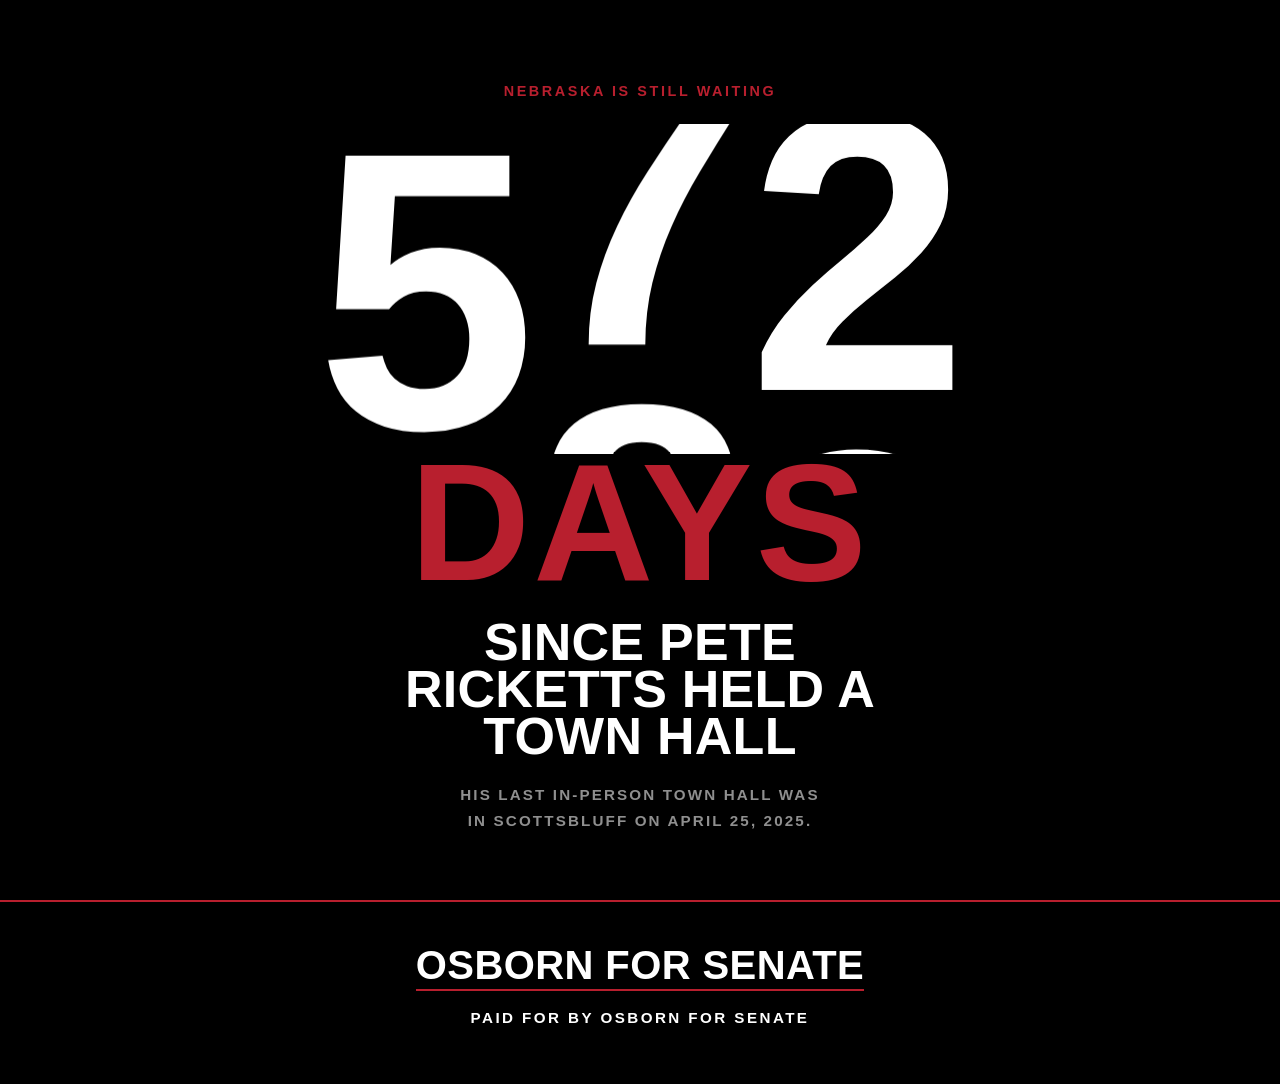
<file: index.html>
<!DOCTYPE html>
<html lang="en">
<head>
  <meta charset="UTF-8">
  <meta name="viewport" content="width=device-width, initial-scale=1.0">
  <title>How many days has it been since Pete Ricketts held a town hall?</title>

  <!-- Nothing in the head carries the day count. The script has the clock
       and rewrites document.title on load, but this is what a crawler
       stores and what every link preview shows, and a number baked in here
       is wrong by the next morning — it read 459 for weeks while the count
       was past 470. Everything static is written to stay true: the anchor
       date doesn't move, and neither does the question.

       The question is the phrasing people actually type — "how many days
       since Pete Ricketts held a town hall" — so it leads the title and
       every description, and the page answers it in the first thing you
       see. It is a question rather than a count, which is what lets it sit
       in a cached <title> and still be true tomorrow. Note that it is the
       only place the wording relaxes: everywhere the page makes the claim
       it says in-person, because Ricketts has held tele-town halls since. -->
  <meta name="description" content="How many days has it been since Pete Ricketts held a town hall? He has not held an in-person town hall in Nebraska since April 25, 2025, in Scottsbluff.">

  <link rel="canonical" href="https://peterickettstownhall.com/">

  <meta property="og:title" content="How many days has it been since Pete Ricketts held a town hall?">
  <meta property="og:description" content="How many days has it been since Pete Ricketts held a town hall? He has not held an in-person town hall in Nebraska since April 25, 2025, in Scottsbluff.">
  <meta property="og:type" content="website">
  <meta property="og:url" content="https://peterickettstownhall.com/">
  <meta property="og:site_name" content="peteRickettsTownHall.com">
  <meta property="og:locale" content="en_US">
  <meta property="og:image" content="https://peterickettstownhall.com/assets/share.png">
  <meta property="og:image:type" content="image/png">
  <meta property="og:image:width" content="1200">
  <meta property="og:image:height" content="630">
  <meta property="og:image:alt" content="How long since Pete Ricketts held an in-person town hall?">

  <!-- summary_large_image is what turns a shared link into the full-width
       card rather than a thumbnail beside the text. -->
  <meta name="twitter:card" content="summary_large_image">
  <meta name="twitter:title" content="How many days has it been since Pete Ricketts held a town hall?">
  <meta name="twitter:description" content="How many days has it been since Pete Ricketts held a town hall? He has not held an in-person town hall in Nebraska since April 25, 2025, in Scottsbluff.">
  <meta name="twitter:image" content="https://peterickettstownhall.com/assets/share.png">
  <meta name="twitter:image:alt" content="How long since Pete Ricketts held an in-person town hall?">

  <meta name="robots" content="index, follow, max-image-preview:large">
  <meta name="theme-color" content="#000000">

  <!-- A clock, because the page is a stopwatch. Red field with a white
       ring and two hands, drawn to be read at 16 pixels: on a 64 box the
       ring is a 6-unit stroke and the hands a 5, set at 12 and 4, and
       there is nothing else in the square — no tick marks, no numerals,
       nothing that turns to mush at that size. The hands are a lighter
       stroke than the ring on purpose: at the same weight the wedge
       between them closes up and the dial reads as a solid blob.

       Red rather than the page's black, because a favicon sits on the
       browser's own tab strip and a black square is invisible on a dark
       one. The red is the accent already on the page.

       Static, and inline as a data URI rather than a file: the page is
       meant to open from file:// with nothing beside it, and this also
       stops the browser reaching for a /favicon.ico that isn't there. An
       earlier version drew the day count here at load, which is why the
       icon had to be painted rather than shipped — a favicon is cached
       harder than anything else on a page, so a number on it would have
       been a day stale by morning. A clock doesn't move, so it ships. -->
  <link rel="icon" type="image/svg+xml"
        href="data:image/svg+xml,%3Csvg xmlns='http://www.w3.org/2000/svg' viewBox='0 0 64 64'%3E%3Crect width='64' height='64' fill='%23b81f2e'/%3E%3Ccircle cx='32' cy='32' r='22' fill='none' stroke='%23ffffff' stroke-width='6'/%3E%3Cg stroke='%23ffffff' stroke-width='5' stroke-linecap='round'%3E%3Cpath d='M32 32V17'/%3E%3Cpath d='M32 32l8 4'/%3E%3C/g%3E%3C/svg%3E">

  <!-- The one fact the page rests on, in a form a machine can read. Kept
       to what the page actually asserts and can stand behind: the date, the
       place, and that the count is measured from it.

       Written as an @graph of four nodes with @ids rather than one nested
       WebSite, so each thing is named once and referred to afterwards, and
       so the page itself is a node — the WebSite is the site, the WebPage
       is what a search result actually points at.

       `sameAs` on Ricketts is the part that earns its keep. "Pete Ricketts"
       on its own is a string; the Wikidata item, the Wikipedia article and
       the Senate office page are what tell a search engine which entity
       this page is about, which is the difference between ranking for the
       senator and ranking for a surname. Q6106781 is his item — checked
       against the Wikipedia article's own wikibase link, not guessed.

       Nothing here carries the day count, for the same reason nothing else
       in the head does. -->
  <script type="application/ld+json">
  {
    "@context": "https://schema.org",
    "@graph": [
      {
        "@type": "WebSite",
        "@id": "https://peterickettstownhall.com/#website",
        "name": "peteRickettsTownHall.com",
        "url": "https://peterickettstownhall.com/",
        "inLanguage": "en-US",
        "description": "How many days has it been since Pete Ricketts held a town hall? A running count of the days since Senator Pete Ricketts last held an in-person town hall in Nebraska.",
        "publisher": { "@id": "https://osbornforsenate.com/#organization" }
      },
      {
        "@type": "WebPage",
        "@id": "https://peterickettstownhall.com/#webpage",
        "url": "https://peterickettstownhall.com/",
        "name": "How many days has it been since Pete Ricketts held a town hall?",
        "description": "How many days has it been since Pete Ricketts held a town hall? He has not held an in-person town hall in Nebraska since April 25, 2025, in Scottsbluff.",
        "inLanguage": "en-US",
        "isPartOf": { "@id": "https://peterickettstownhall.com/#website" },
        "about": { "@id": "https://www.wikidata.org/wiki/Q6106781" },
        "primaryImageOfPage": {
          "@type": "ImageObject",
          "url": "https://peterickettstownhall.com/assets/share.png",
          "width": 1200,
          "height": 630
        }
      },
      {
        "@type": "Person",
        "@id": "https://www.wikidata.org/wiki/Q6106781",
        "name": "Pete Ricketts",
        "givenName": "Pete",
        "familyName": "Ricketts",
        "jobTitle": "United States Senator",
        "description": "United States Senator for Nebraska",
        "url": "https://www.ricketts.senate.gov/",
        "sameAs": [
          "https://en.wikipedia.org/wiki/Pete_Ricketts",
          "https://www.wikidata.org/wiki/Q6106781",
          "https://www.ricketts.senate.gov/"
        ],
        "affiliation": {
          "@type": "GovernmentOrganization",
          "name": "United States Senate",
          "sameAs": "https://en.wikipedia.org/wiki/United_States_Senate"
        },
        "workLocation": {
          "@type": "AdministrativeArea",
          "name": "Nebraska",
          "sameAs": "https://en.wikipedia.org/wiki/Nebraska"
        }
      },
      {
        "@type": "Organization",
        "@id": "https://osbornforsenate.com/#organization",
        "name": "Osborn for Senate",
        "url": "https://osbornforsenate.com"
      }
    ]
  }
  </script>

  <style>
    /* The page is black end to end. The type stacks are the O4S brand
       faces, declared here in full: they used to be repeated from the map
       component's stylesheet, whose own copies were scoped to
       .nebraska-map and deliberately didn't leak into a host page, and
       with the map gone this is the only declaration of them. On
       osbornforsenate.com they resolve through the site's Typekit; off
       that domain (here) the fallbacks stand in, which is why each stack
       ends in a condensed or humanist system face rather than bare
       sans-serif. */
    :root {
      --black: #000000;
      --red: #b81f2e;
      --dim: #8f8f8f;

      --font-heading: "alternate-gothic-compressed-atf", "Oswald",
                      "Arial Narrow", "Helvetica Neue Condensed", sans-serif;
      --font-label: "industry", "Roboto Condensed", "Arial Narrow", sans-serif;
      --font-body: "din-2014", "Helvetica Neue", Arial, sans-serif;

      /* One content column for every section, matching the host site's
         own: min(1200px, 92vw), tightening to 88vw below its 749px
         breakpoint. */
      --col: min(1200px, 92vw);
    }

    * { box-sizing: border-box; }

    html { -webkit-text-size-adjust: 100%; }

    /* Only the horizontal axis is clipped. There is nothing to either
       side to reach, so a sideways scrollbar would only ever mean
       something has overrun — but the attribution deliberately sits below
       the fold, and clipping the vertical would put it out of reach. */
    html, body { overflow-x: hidden; }

    body {
      margin: 0;
      background: var(--black);
      color: #ffffff;
      font-family: var(--font-body);
      /* The counter is the loudest thing on the page; nothing else
         should compete, so body copy stays quiet and generously led. */
      line-height: 1.5;
    }

    /* ---- The fold ---------------------------------------------------
       The count fills the window on its own and the attribution begins
       underneath it, so the first screen is the number and nothing else.
       Everything in here is sized off the HEIGHT — the type is as large as
       a window can carry rather than as large as it is wide.

       dvh ahead of vh where it is understood: on mobile Safari and Chrome
       100vh is the viewport with the URL bar RETRACTED, so a block sized
       to it stands taller than the window it is in, and the fold lands
       above the bottom of the screen by exactly the height of that bar.
       dvh is the window as it actually is. */
    main {
      min-height: 100vh;
      min-height: 100dvh;
      display: flex;
      align-items: center;
      justify-content: center;
    }

    .wrap {
      width: var(--col);
      margin-inline: auto;
    }

    /* ---- The counter ------------------------------------------------
       The whole point of the page. The number is set in the compressed
       gothic at the largest size the window's HEIGHT will carry, with the
       leading pulled in tight (.82) so a four-digit number and the word
       under it read as one block rather than two lines of text.

       main centres the block, so this padding is only here to keep it off
       the edges when the window is too short to spare any. */
    .hero {
      padding: clamp(0.5rem, 2vh, 1.5rem) 0;
      text-align: center;
    }

    .eyebrow {
      font-family: var(--font-label);
      font-weight: 900;
      text-transform: uppercase;
      letter-spacing: 0.18em;
      font-size: clamp(0.7rem, 1.6vw, 0.9rem);
      color: var(--red);
      margin-bottom: clamp(1rem, 3vh, 2rem);
      /* The other half of the odometer's housing — see .count-unit. The
         overlap is only a few pixels at this end, and only at the sizes
         where the counter is largest, but it is the same overlap. */
      position: relative;
      z-index: 1;
      background: var(--black);
    }

    .count {
      font-family: var(--font-heading);
      font-weight: 800;
      text-transform: uppercase;
      /* Height sets the size. The number and the word beneath it come to
         about 1.45 times this, so 44vh spends roughly two thirds of the
         window on them and leaves the rest for the three lines around
         them — the fold ends up 95% full at most window shapes.

         The vw term is not a design constraint, it is the guard against
         the number running off the side, and it only ever engages when
         the window is far wider than it is tall or far narrower: a digit
         of a condensed face is about half its own size across, so a count
         of `--digits` of them needs that much of the 88vw column. The
         script keeps --digits in step; the 3 is what stands before it
         runs, and the day the count reaches four figures this is what
         stops it overrunning rather than someone having to notice. */
      font-size: clamp(3rem, min(44vh, calc(88vw / (var(--digits, 3) * 0.5))), 30rem);
      line-height: 0.82;
      letter-spacing: -0.01em;
      margin: 0;
      /* Tabular figures so the number doesn't reflow when it ticks over
         to a new digit width, and so it can't shift between fallback
         faces mid-render. */
      font-variant-numeric: tabular-nums;
      /* Establishes a block formatting context, which is what keeps the
         odometer's negative top margin below INSIDE this heading. Without
         it that margin collapses straight through the h1 — the number ends
         up in the right place either way, but by dragging the whole
         heading box 0.09em up into the eyebrow above it rather than by
         sitting where it says it sits, and it would come apart the moment
         anything gave .count a padding or a border. */
      display: flow-root;
    }

    /* ---- The odometer -----------------------------------------------
       One clipped window per digit, each holding a strip of faces that is
       translated to bring the right one into view. Every wheel rests
       squarely on a face — the count is a whole number of days and it is
       shown as one, so nothing sits half-turned between two digits. The
       wheels only ever move under the spin-in on load, or on the carry if
       a page is left open past midnight.

       #days carries this class whether or not the script runs. Before it
       does, the element holds the plain fallback number as a single flex
       item, which the centering and the height below place exactly where
       the odometer will land.

       The three numbers that describe the drum are set by the script,
       which measures the face actually in use — see the note there. The
       values here are the ones that are safe without measuring: a face
       pitch of a full 1em, which is roomy enough that no face in the
       stack can push a digit outside it, and the pair of negative margins
       that take the BLOCK back to the 0.82em line the number occupied as
       plain text, so nothing around it moves. They stand if the
       measurement can't be made. */
    .odo {
      display: flex;
      justify-content: center;
      height: var(--odo-pitch, 1em);
      margin-top: var(--odo-lead, -0.09em);
      margin-bottom: var(--odo-trail, -0.09em);
    }

    .odo-col { height: var(--odo-pitch, 1em); overflow: hidden; }

    .odo-strip {
      display: block;
      /* The resting turn is the second of the three, so this is where the
         script will park it. Set here as well so the first paint can't
         catch the strip at face 0. */
      transform: translate3d(0, -10em, 0);
      will-change: transform;
    }

    .odo-cell {
      display: block;
      height: var(--odo-pitch, 1em);
      line-height: var(--odo-pitch, 1em);
    }

    /* The measuring rig: one face, laid out in the real font at the real
       size but taken out of the flow and off the page, and a strut whose
       top edge lands exactly on the baseline the browser chose. */
    .odo-probe { position: absolute; visibility: hidden; }
    .odo-strut { display: inline-block; width: 0; height: 0; }

    /* This line and .eyebrow above are the odometer's housing, which is
       why they are painted rather than merely coloured.

       A wheel's window has to be a full 1em: the digit sits at a
       different height in the em box in every one of the fallback faces —
       far enough apart that a window cropped tight to one of them cuts
       the baseline off another — and 1em is the size that holds all of
       them. The block only gives the number 0.82em, though, so a face on
       its way past reaches about 0.09em beyond the window at each end,
       and the incoming digit was crossing the top of the word DAYS.
       Painting the two neighbours opaquely over it is what stops that:
       the aperture becomes the gap between them, and a digit leaving it
       slides out of sight behind the housing instead of over the type.
       Nothing here moves, so the block keeps the spacing it had when the
       number was plain text. */
    .count-unit {
      display: block;
      font-size: 0.42em;
      letter-spacing: 0.02em;
      color: var(--red);
      position: relative;
      z-index: 1;
      background: var(--black);
    }

    .statement {
      font-family: var(--font-heading);
      font-weight: 800;
      text-transform: uppercase;
      font-size: clamp(1.05rem, min(5vw, 6vh), 3.25rem);
      line-height: 0.9;
      letter-spacing: 0.005em;
      max-width: 20ch;
      margin: clamp(1.1rem, 3.2vh, 2.75rem) auto 0;
    }

    .since {
      font-family: var(--font-label);
      font-weight: 900;
      text-transform: uppercase;
      letter-spacing: 0.14em;
      font-size: clamp(0.68rem, min(1.8vw, 2.1vh), 0.95rem);
      color: var(--dim);
      margin: clamp(0.9rem, 2.5vh, 2rem) auto 0;
      max-width: 44ch;
      line-height: 1.7;
    }

    /* ---- Footer -----------------------------------------------------
       Attribution carried over from osbornforsenate.com: the paid-for
       line, the Navy rank disclaimer, the mailing address and the
       copyright, in the site's own order and wording. */
    .footer {
      border-top: 2px solid var(--red);
      padding: clamp(2rem, 5vh, 3.5rem) 0 clamp(2.25rem, 6vh, 4rem);
      text-align: center;
    }

    .footer-mark {
      font-family: var(--font-heading);
      font-weight: 800;
      text-transform: uppercase;
      font-size: clamp(1.5rem, 4.5vw, 2.5rem);
      line-height: 0.9;
      letter-spacing: 0.01em;
      margin: 0 0 0.6em;
    }

    .footer-mark a {
      color: #ffffff;
      text-decoration: none;
      border-bottom: 2px solid var(--red);
      padding-bottom: 0.06em;
    }

    .footer-mark a:hover,
    .footer-mark a:focus-visible {
      color: var(--red);
    }

    /* The footer is now the mark plus this line and nothing else, so it
       ends here — no bottom margin to push dead space under it. */
    .paid-for {
      font-family: var(--font-label);
      font-weight: 900;
      text-transform: uppercase;
      letter-spacing: 0.16em;
      font-size: clamp(0.75rem, 1.9vw, 0.95rem);
      margin: 0;
    }

    /* Below the host site's own 749px breakpoint the column tightens,
       and the statement is given a little more room to break. */
    @media (max-width: 749px) {
      :root { --col: 88vw; }
      /* Wide enough to keep "SINCE PETE RICKETTS" on one line — at 14ch
         it broke after "PETE" and the name split across lines. */
      .statement { max-width: 19ch; }
    }

    /* The counter animating in is decoration, not information — anyone
       who has asked for less motion just gets the number. */
    @media (prefers-reduced-motion: no-preference) {
      .hero > * {
        animation: rise 0.7s cubic-bezier(0.2, 0.7, 0.3, 1) both;
      }
      .count { animation-delay: 0.06s; }
      .statement { animation-delay: 0.12s; }
      .since { animation-delay: 0.18s; }
    }

    @keyframes rise {
      from { opacity: 0; transform: translateY(0.5rem); }
      to   { opacity: 1; transform: none; }
    }
  </style>
</head>
<body>

  <main>
    <section class="hero wrap">
      <p class="eyebrow">Nebraska is still waiting</p>

      <!-- The number is rendered server-side-ish as a static fallback so
           the page says something true before the script runs; the boot
           script recomputes it from the date below on every load and
           replaces the text with the odometer's digit columns.

           role="img" plus a label is what keeps a screen reader out of the
           wheels: the strips hold 0123456789 twice over per column, and
           read literally that is what a reader would hear instead of the
           count. The label is the number, and .count-unit supplies the
           word after it. The script keeps the label in step. -->
      <!-- Not the h1, deliberately. The heading a crawler reads should say
           what the page is about, and this one says "479" — the number is
           the whole design but it is worth nothing as a heading, and it
           changes every day. The sentence under it carries the words
           someone would actually search for, so that is the h1, and this
           steps down to a div. Nothing about how either one looks changes:
           both are styled by class. -->
      <div class="count">
        <span class="odo" id="days" role="img" aria-label="479">479</span>
        <span class="count-unit">Days</span>
      </div>

      <h1 class="statement">Since Pete Ricketts held a town hall</h1>

      <p class="since">
        His last in-person town hall was in Scottsbluff on
        <time datetime="2025-04-25">April&nbsp;25,&nbsp;2025</time>.
      </p>
    </section>
  </main>

  <footer class="footer">
    <div class="wrap">
      <p class="footer-mark">
        <a href="https://osbornforsenate.com" rel="noopener">Osborn for Senate</a>
      </p>

      <p class="paid-for">Paid for by Osborn for Senate</p>
    </div>
  </footer>

  <script>
    // ---- The count -------------------------------------------------
    // The one number this site exists to show. Ricketts' last in-person
    // town hall: Scottsbluff, April 25, 2025.
    //
    // Both dates are floored to UTC midnight before subtracting, so the
    // result is a whole-day difference that can't be knocked off by one
    // by a DST boundary or by the visitor's own timezone offset. The
    // anchor is written as Y/M/D parts rather than parsed from a string:
    // "2025-04-25" would be read as UTC while new Date() is local, and
    // mixing the two is exactly how a counter ends up a day out.
    var LAST_TOWN_HALL = { year: 2025, month: 4, day: 25 };

    (function () {
      var el = document.getElementById('days');
      if (!el) return;

      var DAY_MS = 86400000;
      var FACES = 10;    // 0-9 on every wheel
      var REST = FACES;  // the resting turn is the second one, leaving a full turn of runway above it

      var anchor = Date.UTC(
        LAST_TOWN_HALL.year, LAST_TOWN_HALL.month - 1, LAST_TOWN_HALL.day
      );

      // The count: whole days, and only whole days.
      //
      // The wheels rest on a face rather than between two, so the day in
      // progress isn't carried as a fraction and the local day's own length
      // never comes into it. Both dates are floored to UTC midnight before
      // subtracting, which is what keeps the difference a whole number of
      // days that neither a DST boundary nor the visitor's timezone offset
      // can knock off by one.
      function elapsed() {
        var now = new Date();
        return Math.floor(
          (Date.UTC(now.getFullYear(), now.getMonth(), now.getDate()) - anchor) / DAY_MS
        );
      }

      // Where wheel `place` (the 10^place column) should sit for `value`:
      // squarely on its own digit, a whole number of faces from the top of
      // the strip. Every wheel is either on a face or travelling between
      // two under the spin's transition — never parked partway.
      function offsetFor(value, place) {
        return REST + Math.floor(value / Math.pow(10, place)) % FACES;
      }

      // ---- The drum --------------------------------------------------
      // How far apart the faces sit, and where the window sits on them.
      // These are the CSS defaults until the measurement below replaces
      // them: a 1em pitch and no correction, which is the arrangement
      // that is safe on a face nobody has looked at.
      var SLOT = 0.82;   // the line .count gives the number; the drum has to fit it
      var GUTTER = 1.18; // face pitch as a multiple of the digit's own height
      var pitch = 1, bias = 0;

      // Every face in the stack puts its digits at a different height in
      // the em box, and far enough apart that a drum cut close to one of
      // them clips another — Oswald's baseline alone sits a tenth of an
      // em below Arial Narrow's. The face the live site actually uses
      // comes from Typekit, on a domain this page can't be tested from,
      // so the drum is measured rather than assumed: one hidden face
      // gives the ink of a "0" and the baseline the browser really put it
      // on, and the pitch and window follow from those. Whatever the
      // face, the clearance above and below a resting digit then comes
      // out the same by construction and nothing can be clipped.
      //
      // All of it in em, so it holds at every size the clamp lands on and
      // a resize needs nothing. Done again if a webfont turns up late and
      // changes the answer.
      function measure() {
        var probe = document.createElement('span');
        probe.className = 'odo-cell odo-probe';
        probe.textContent = '0';
        var strut = document.createElement('i');
        strut.className = 'odo-strut';
        probe.appendChild(strut);
        el.appendChild(probe);

        var cs = getComputedStyle(probe);
        var size = parseFloat(cs.fontSize);
        var line = parseFloat(cs.lineHeight) / size;
        var baseline =
          (strut.getBoundingClientRect().top - probe.getBoundingClientRect().top) / size;

        var ink = null;
        try {
          var ctx = document.createElement('canvas').getContext('2d');
          ctx.font = cs.fontWeight + ' ' + cs.fontSize + ' ' + cs.fontFamily;
          var m = ctx.measureText('0');
          if (m && m.actualBoundingBoxAscent > 0) {
            // Kept as the ink's own reach above and below the baseline
            // rather than as offsets from the cell's top edge. Those
            // offsets would carry the probe's line height with them, and
            // the probe is laid out before --odo-pitch is set — so it
            // measures a 1em line box while the cells it stands in for
            // get a pitch-tall one, and every number derived from it
            // would be out by half the difference.
            ink = {
              ascent: m.actualBoundingBoxAscent / size,
              descent: m.actualBoundingBoxDescent / size
            };
          }
        } catch (e) { /* older browser: the CSS defaults stand */ }

        el.removeChild(probe);
        if (!ink || !(size > 0) || !(line > 0)) return false;

        // A line box's baseline sits at half its height plus a constant
        // the font decides, so one measurement gives the baseline at any
        // line height — including the 0.82 the number had as text, which
        // is the baseline the digits have to keep.
        var constant = baseline - line / 2;
        var height = ink.ascent + ink.descent;
        // Where the ink's middle falls relative to the baseline it sits on.
        // Negative for digits, and by most of half their height: they rise
        // well above the baseline and, apart from a round face's overshoot,
        // dip nothing below it. Both numbers below are placements of that
        // middle, and neither depends on the probe's line height any more.
        var centre = (ink.descent - ink.ascent) / 2;

        pitch = height * GUTTER;
        // Centre the ink in its window. A cell of this pitch puts its
        // baseline at pitch/2 + constant, so that plus `centre` is where
        // the ink's middle lands, and the shift is what takes it to the
        // middle of the window.
        bias = pitch / 2 - (pitch / 2 + constant + centre);
        // And place the window so the digits keep the baseline they had as
        // plain text on the 0.82em line: the resting ink is centred at
        // lead + pitch/2, which puts that baseline `centre` above it.
        var lead = (SLOT / 2 + constant) - (pitch / 2 - centre);

        el.style.setProperty('--odo-pitch', pitch + 'em');
        el.style.setProperty('--odo-lead', lead + 'em');
        el.style.setProperty('--odo-trail', (SLOT - pitch - lead) + 'em');
        return true;
      }

      var wheels = [];

      function build(columns) {
        el.textContent = '';
        wheels = [];
        for (var i = 0; i < columns; i++) {
          var col = document.createElement('span');
          col.className = 'odo-col';
          var strip = document.createElement('span');
          strip.className = 'odo-strip';
          // 0-9 twice over. The rest position lives in the second turn, so
          // there is a full turn of runway above it for the spin to come in
          // through. Nothing reaches past the second turn now that the
          // wheels park on whole faces — the highest offset is REST + 9 —
          // so a trailing face to carry onto would go unused.
          for (var f = 0; f < FACES * 2; f++) {
            var cell = document.createElement('span');
            cell.className = 'odo-cell';
            cell.textContent = String(f % FACES);
            strip.appendChild(cell);
          }
          col.appendChild(strip);
          el.appendChild(col);
          wheels.push(strip);
        }
      }

      // The transform that brings face `offset` into the window. Shared with
      // the spin, which needs the same positions as animation keyframes.
      function at(offset) {
        return 'translate3d(0,' + (bias - offset * pitch) + 'em,0)';
      }

      function park(strip, offset) {
        strip.style.transform = at(offset);
      }

      var title = '';

      function tick() {
        var value = elapsed();
        if (!(value > 0)) return;  // also catches NaN, leaving whatever stands

        var text = value.toLocaleString('en-US');
        var columns = String(value).length;

        // Rebuilt only when the count gains a digit — which on a page left
        // open means at a midnight, and otherwise only on the first pass.
        if (columns !== wheels.length) {
          build(columns);
          // How wide the number is allowed to be depends on how many digits
          // it has, and only the script knows that. See the note on .count:
          // this is what keeps a four-figure count off the side of the
          // window without anyone having to remember it.
          document.documentElement.style.setProperty('--digits', columns);
        }

        for (var i = 0; i < wheels.length; i++) {
          park(wheels[i], offsetFor(value, wheels.length - 1 - i));  // leftmost is the highest place
        }

        if (text !== title) {
          title = text;
          el.setAttribute('aria-label', text);
          document.title = text + ' days since Pete Ricketts held a town hall';
        }
      }

      // ---- The spin-in -----------------------------------------------
      // Slot machine. Every column spins on its own at the same flat speed,
      // and they come to rest one at a time from the left: a column keeps
      // spinning until the one to its left has landed, so the number arrives
      // a digit at a time, hundreds first. Nothing is geared to anything and
      // no column knows what the others read — the only thing passing
      // between them is when they are allowed to stop.
      //
      // A reel decelerates from the speed it was spinning at, so the
      // distance that takes is fixed before we know anything else. Rather
      // than fudge the landing to make it end on the right face, the spin is
      // simply held on for however much further it takes to reach a point
      // that distance short of the digit — under one extra turn, and
      // invisible against a reel already blurred. So the deceleration is
      // continuous out of the spin (no lurch as it starts to brake) and the
      // reel still stops dead on its face.
      //
      // Decoration, so anyone who has asked for less motion simply gets the
      // number.
      var REEL_RATE = 80;      // faces a second while spinning
      var FIRST_STOP = 0.2;    // before the leftmost reel starts to land
      var LAND_SECONDS = 0.5;  // for a reel to come to rest once it starts
      var HOLD = 0.10;         // beat between one reel landing and the next braking

      function spin() {
        if (!window.requestAnimationFrame) return;

        var value = elapsed();
        var columns = wheels.length;
        // Eased out of, so a brake covers a third of what flat out would.
        var brake = REEL_RATE * LAND_SECONDS / 3;
        var reels = [];
        var earliest = FIRST_STOP;
        var last = 0;

        for (var i = 0; i < columns; i++) {
          var digit = Math.floor(value / Math.pow(10, columns - 1 - i)) % FACES;
          // Where this reel is standing when the spin starts. Anywhere at
          // all, rather than a face picked out of the ten: reels that all
          // start ON a face keep changing digit in step with each other for
          // the whole spin, however different the faces they started on
          // were, and three columns flicking over together read as one tall
          // reel. Landing on a whole face is arranged below, so the start
          // doesn't have to be one.
          var phase = Math.random() * FACES;
          var enter = phase + REEL_RATE * earliest;   // where the reel is when it may brake
          // The next point at or after that which is `brake` short of the
          // digit, so that braking from there lands on it.
          var from = enter + (((digit - brake - enter) % FACES) + FACES) % FACES;
          var begin = (from - phase) / REEL_RATE;
          reels.push({ phase: phase, from: from, begin: begin });
          last = Math.max(last, begin + LAND_SECONDS);
          // The next reel along may not start braking until this one is down.
          earliest = begin + LAND_SECONDS + HOLD;
        }

        var start = 0;
        requestAnimationFrame(function frame(now) {
          if (!start) start = now;
          var t = (now - start) / 1000;

          for (var j = 0; j < columns; j++) {
            var reel = reels[j];
            var pos;
            if (t <= reel.begin) {
              pos = reel.phase + REEL_RATE * t;        // still spinning
            } else {
              var s = Math.min(1, (t - reel.begin) / LAND_SECONDS);
              pos = reel.from + brake * (1 - Math.pow(1 - s, 3));
            }
            park(wheels[j], REST + pos % FACES);
          }

          if (t < last) requestAnimationFrame(frame);
          else tick();   // land on the clock, in case a midnight passed mid-spin
        });
      }

      measure();
      tick();
      if (!wheels.length) return;  // count not positive yet; fallback text stands

      // A webfont arriving after this ran changes every number the drum
      // was built from, so it gets measured again and the wheels re-park
      // on the new one. On this domain the kit is not served and nothing
      // comes of it; on osbornforsenate.com it is the only pass that sees
      // the real face.
      if (document.fonts && document.fonts.ready) {
        document.fonts.ready.then(function () {
          if (measure()) tick();
        });
      }

      if (!window.matchMedia ||
          !window.matchMedia('(prefers-reduced-motion: reduce)').matches) {
        spin();
      }

      // Nothing changes between midnights now, so almost every one of these
      // is a no-op — the point is the one that isn't. Half a minute is what
      // bounds how long a page left open can sit on yesterday's number; the
      // wheel snaps to the new digit on that pass rather than rolling to it,
      // which is a carry nobody is watching at midnight.
      setInterval(tick, 30000);
      // A backgrounded tab gets its timers throttled to a crawl, so a tab
      // brought back after hours re-reads the clock instead of trusting
      // whatever the last throttled tick left behind.
      document.addEventListener('visibilitychange', function () {
        if (!document.hidden) tick();
      });
    })();
  </script>

</body>
</html>
</file>
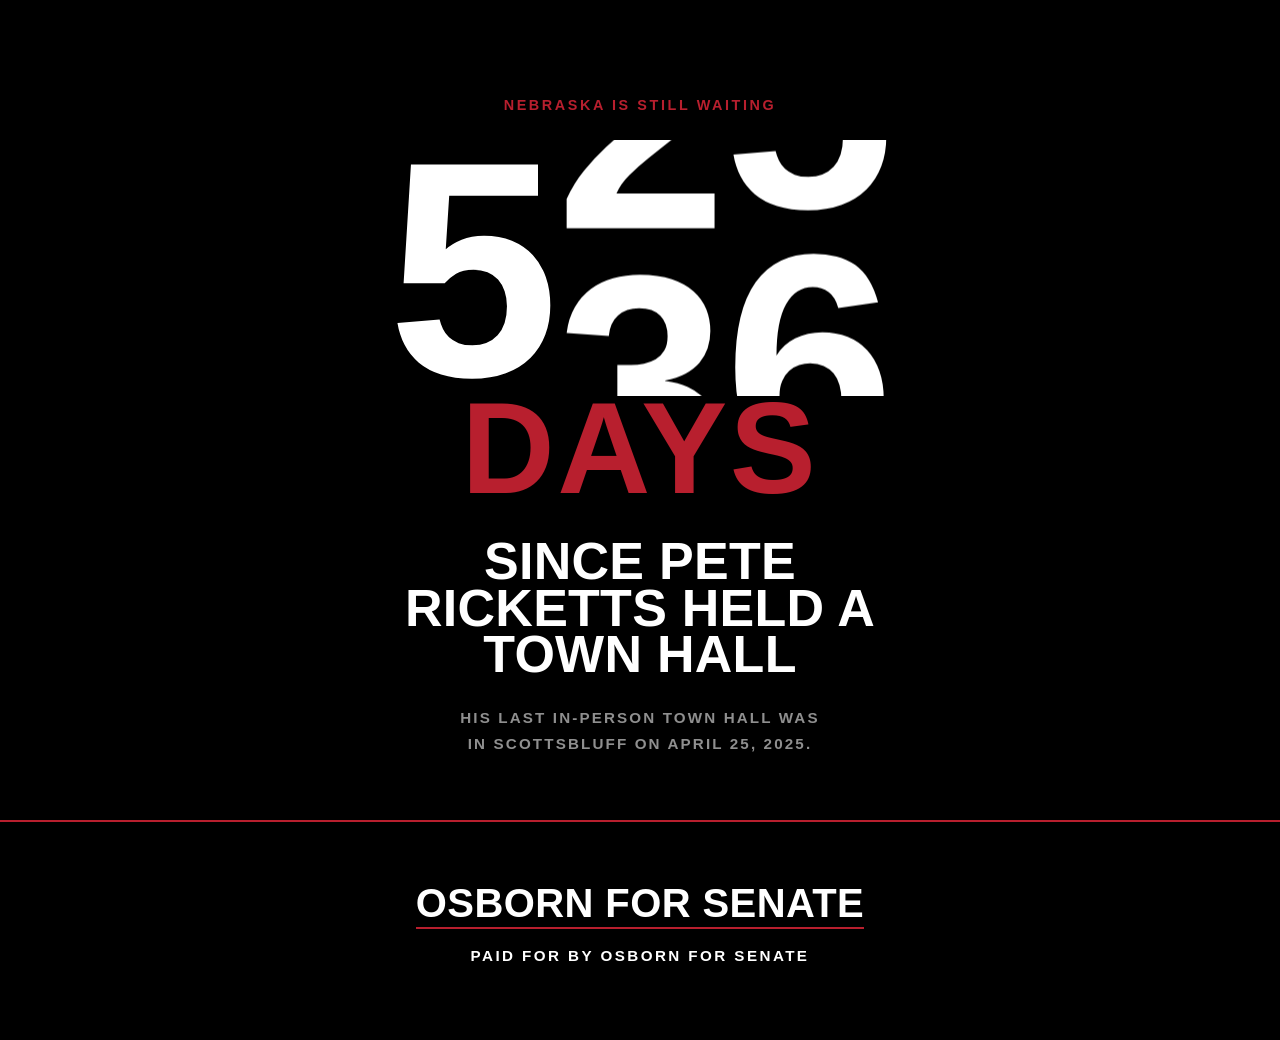
<file: _geared_odometer.html>
<!DOCTYPE html>
<html lang="en">
<head>
  <meta charset="UTF-8">
  <meta name="viewport" content="width=device-width, initial-scale=1.0">
  <title>How long has it been since Pete Ricketts held a town hall?</title>
  <meta name="description" content="It has been 459 days since Senator Pete Ricketts held an in-person town hall in Nebraska.">

  <meta property="og:title" content="Days since Pete Ricketts held a town hall">
  <meta property="og:description" content="Nebraska has 93 counties. Pete Ricketts has not held an in-person town hall in any of them since April 25, 2025.">
  <meta property="og:type" content="website">

  <style>
    /* The page is black end to end. The type stacks are the O4S brand
       faces, declared here in full: they used to be repeated from the map
       component's stylesheet, whose own copies were scoped to
       .nebraska-map and deliberately didn't leak into a host page, and
       with the map gone this is the only declaration of them. On
       osbornforsenate.com they resolve through the site's Typekit; off
       that domain (here) the fallbacks stand in, which is why each stack
       ends in a condensed or humanist system face rather than bare
       sans-serif. */
    :root {
      --black: #000000;
      --red: #b81f2e;
      --dim: #8f8f8f;

      --font-heading: "alternate-gothic-compressed-atf", "Oswald",
                      "Arial Narrow", "Helvetica Neue Condensed", sans-serif;
      --font-label: "industry", "Roboto Condensed", "Arial Narrow", sans-serif;
      --font-body: "din-2014", "Helvetica Neue", Arial, sans-serif;

      /* One content column for every section, matching the host site's
         own: min(1200px, 92vw), tightening to 88vw below its 749px
         breakpoint. */
      --col: min(1200px, 92vw);
    }

    * { box-sizing: border-box; }

    html { -webkit-text-size-adjust: 100%; }

    body {
      margin: 0;
      background: var(--black);
      color: #ffffff;
      font-family: var(--font-body);
      /* The counter is the loudest thing on the page; nothing else
         should compete, so body copy stays quiet and generously led. */
      line-height: 1.5;
    }

    .wrap {
      width: var(--col);
      margin-inline: auto;
    }

    /* ---- The counter ------------------------------------------------
       The whole point of the page. The number is set in the compressed
       gothic at the largest size the viewport will carry, with the
       leading pulled in tight (.82) so a four-digit number and the word
       under it read as one block rather than two lines of text. */
    .hero {
      padding: clamp(3rem, 9vh, 6.5rem) 0 clamp(2.5rem, 7vh, 5rem);
      text-align: center;
    }

    .eyebrow {
      font-family: var(--font-label);
      font-weight: 900;
      text-transform: uppercase;
      letter-spacing: 0.18em;
      font-size: clamp(0.7rem, 1.6vw, 0.9rem);
      color: var(--red);
      margin-bottom: clamp(1rem, 3vh, 2rem);
      /* The other half of the odometer's housing — see .count-unit. The
         overlap is only a few pixels at this end, and only at the sizes
         where the counter is largest, but it is the same overlap. */
      position: relative;
      z-index: 1;
      background: var(--black);
    }

    .count {
      font-family: var(--font-heading);
      font-weight: 800;
      text-transform: uppercase;
      /* Caps at 22rem so the number doesn't grow past the column on an
         ultrawide monitor; the vw term is what carries it on a phone. */
      font-size: clamp(5.5rem, 24vw, 22rem);
      line-height: 0.82;
      letter-spacing: -0.01em;
      margin: 0;
      /* Tabular figures so the number doesn't reflow when it ticks over
         to a new digit width, and so it can't shift between fallback
         faces mid-render. */
      font-variant-numeric: tabular-nums;
      /* Establishes a block formatting context, which is what keeps the
         odometer's negative top margin below INSIDE this heading. Without
         it that margin collapses straight through the h1 — the number ends
         up in the right place either way, but by dragging the whole
         heading box 0.09em up into the eyebrow above it rather than by
         sitting where it says it sits, and it would come apart the moment
         anything gave .count a padding or a border. */
      display: flow-root;
    }

    /* ---- The odometer -----------------------------------------------
       One clipped window per digit, each holding a strip of faces that is
       translated to bring the right one into view. Every wheel rests
       squarely on a face — the count is a whole number of days and it is
       shown as one, so nothing sits half-turned between two digits. The
       wheels only ever move under the spin-in on load, or on the carry if
       a page is left open past midnight.

       #days carries this class whether or not the script runs. Before it
       does, the element holds the plain fallback number as a single flex
       item, which the centering and the height below place exactly where
       the odometer will land.

       The three numbers that describe the drum are set by the script,
       which measures the face actually in use — see the note there. The
       values here are the ones that are safe without measuring: a face
       pitch of a full 1em, which is roomy enough that no face in the
       stack can push a digit outside it, and the pair of negative margins
       that take the BLOCK back to the 0.82em line the number occupied as
       plain text, so nothing around it moves. They stand if the
       measurement can't be made. */
    .odo {
      display: flex;
      justify-content: center;
      height: var(--odo-pitch, 1em);
      margin-top: var(--odo-lead, -0.09em);
      margin-bottom: var(--odo-trail, -0.09em);
    }

    .odo-col { height: var(--odo-pitch, 1em); overflow: hidden; }

    .odo-strip {
      display: block;
      /* The resting turn is the second of the three, so this is where the
         script will park it. Set here as well so the first paint can't
         catch the strip at face 0. */
      transform: translate3d(0, -10em, 0);
      will-change: transform;
    }

    .odo-cell {
      display: block;
      height: var(--odo-pitch, 1em);
      line-height: var(--odo-pitch, 1em);
    }

    /* The measuring rig: one face, laid out in the real font at the real
       size but taken out of the flow and off the page, and a strut whose
       top edge lands exactly on the baseline the browser chose. */
    .odo-probe { position: absolute; visibility: hidden; }
    .odo-strut { display: inline-block; width: 0; height: 0; }

    /* This line and .eyebrow above are the odometer's housing, which is
       why they are painted rather than merely coloured.

       A wheel's window has to be a full 1em: the digit sits at a
       different height in the em box in every one of the fallback faces —
       far enough apart that a window cropped tight to one of them cuts
       the baseline off another — and 1em is the size that holds all of
       them. The block only gives the number 0.82em, though, so a face on
       its way past reaches about 0.09em beyond the window at each end,
       and the incoming digit was crossing the top of the word DAYS.
       Painting the two neighbours opaquely over it is what stops that:
       the aperture becomes the gap between them, and a digit leaving it
       slides out of sight behind the housing instead of over the type.
       Nothing here moves, so the block keeps the spacing it had when the
       number was plain text. */
    .count-unit {
      display: block;
      font-size: 0.42em;
      letter-spacing: 0.02em;
      color: var(--red);
      position: relative;
      z-index: 1;
      background: var(--black);
    }

    .statement {
      font-family: var(--font-heading);
      font-weight: 800;
      text-transform: uppercase;
      font-size: clamp(1.5rem, 5vw, 3.25rem);
      line-height: 0.9;
      letter-spacing: 0.005em;
      max-width: 20ch;
      margin: clamp(1.5rem, 4vh, 2.75rem) auto 0;
    }

    .since {
      font-family: var(--font-label);
      font-weight: 900;
      text-transform: uppercase;
      letter-spacing: 0.14em;
      font-size: clamp(0.72rem, 1.8vw, 0.95rem);
      color: var(--dim);
      margin: clamp(1.25rem, 3vh, 2rem) auto 0;
      max-width: 44ch;
      line-height: 1.7;
    }

    /* ---- Footer -----------------------------------------------------
       Attribution carried over from osbornforsenate.com: the paid-for
       line, the Navy rank disclaimer, the mailing address and the
       copyright, in the site's own order and wording. */
    .footer {
      border-top: 2px solid var(--red);
      padding: clamp(2.5rem, 7vh, 4rem) 0 clamp(3rem, 8vh, 4.5rem);
      text-align: center;
    }

    .footer-mark {
      font-family: var(--font-heading);
      font-weight: 800;
      text-transform: uppercase;
      font-size: clamp(1.5rem, 4.5vw, 2.5rem);
      line-height: 0.9;
      letter-spacing: 0.01em;
      margin: 0 0 0.6em;
    }

    .footer-mark a {
      color: #ffffff;
      text-decoration: none;
      border-bottom: 2px solid var(--red);
      padding-bottom: 0.06em;
    }

    .footer-mark a:hover,
    .footer-mark a:focus-visible {
      color: var(--red);
    }

    /* The footer is now the mark plus this line and nothing else, so it
       ends here — no bottom margin to push dead space under it. */
    .paid-for {
      font-family: var(--font-label);
      font-weight: 900;
      text-transform: uppercase;
      letter-spacing: 0.16em;
      font-size: clamp(0.75rem, 1.9vw, 0.95rem);
      margin: 0;
    }

    /* Below the host site's own 749px breakpoint the column tightens,
       and the statement is given a little more room to break. */
    @media (max-width: 749px) {
      :root { --col: 88vw; }
      /* Wide enough to keep "SINCE PETE RICKETTS" on one line — at 14ch
         it broke after "PETE" and the name split across lines. */
      .statement { max-width: 19ch; }
    }

    /* The counter animating in is decoration, not information — anyone
       who has asked for less motion just gets the number. */
    @media (prefers-reduced-motion: no-preference) {
      .hero > * {
        animation: rise 0.7s cubic-bezier(0.2, 0.7, 0.3, 1) both;
      }
      .count { animation-delay: 0.06s; }
      .statement { animation-delay: 0.12s; }
      .since { animation-delay: 0.18s; }
    }

    @keyframes rise {
      from { opacity: 0; transform: translateY(0.5rem); }
      to   { opacity: 1; transform: none; }
    }
  </style>
</head>
<body>

  <main>
    <section class="hero wrap">
      <p class="eyebrow">Nebraska is still waiting</p>

      <!-- The number is rendered server-side-ish as a static fallback so
           the page says something true before the script runs; the boot
           script recomputes it from the date below on every load and
           replaces the text with the odometer's digit columns.

           role="img" plus a label is what keeps a screen reader out of the
           wheels: the strips hold 0123456789 twice over per column, and
           read literally that is what a reader would hear instead of the
           count. The label is the number, and .count-unit supplies the
           word after it. The script keeps the label in step. -->
      <h1 class="count">
        <span class="odo" id="days" role="img" aria-label="459">459</span>
        <span class="count-unit">Days</span>
      </h1>

      <p class="statement">Since Pete Ricketts held a town hall</p>

      <p class="since">
        His last in-person town hall was in Scottsbluff on
        <time datetime="2025-04-25">April&nbsp;25,&nbsp;2025</time>.
      </p>
    </section>
  </main>

  <footer class="footer">
    <div class="wrap">
      <p class="footer-mark">
        <a href="https://osbornforsenate.com" rel="noopener">Osborn for Senate</a>
      </p>

      <p class="paid-for">Paid for by Osborn for Senate</p>
    </div>
  </footer>

  <script>
    // ---- The count -------------------------------------------------
    // The one number this site exists to show. Ricketts' last in-person
    // town hall: Scottsbluff, April 25, 2025.
    //
    // Both dates are floored to UTC midnight before subtracting, so the
    // result is a whole-day difference that can't be knocked off by one
    // by a DST boundary or by the visitor's own timezone offset. The
    // anchor is written as Y/M/D parts rather than parsed from a string:
    // "2025-04-25" would be read as UTC while new Date() is local, and
    // mixing the two is exactly how a counter ends up a day out.
    var LAST_TOWN_HALL = { year: 2025, month: 4, day: 25 };

    (function () {
      var el = document.getElementById('days');
      if (!el) return;

      var DAY_MS = 86400000;
      var FACES = 10;    // 0-9 on every wheel
      var REST = FACES;  // the resting turn is the second one, leaving a full turn of runway above it

      var anchor = Date.UTC(
        LAST_TOWN_HALL.year, LAST_TOWN_HALL.month - 1, LAST_TOWN_HALL.day
      );

      // The count: whole days, and only whole days.
      //
      // The wheels rest on a face rather than between two, so the day in
      // progress isn't carried as a fraction and the local day's own length
      // never comes into it. Both dates are floored to UTC midnight before
      // subtracting, which is what keeps the difference a whole number of
      // days that neither a DST boundary nor the visitor's timezone offset
      // can knock off by one.
      function elapsed() {
        var now = new Date();
        return Math.floor(
          (Date.UTC(now.getFullYear(), now.getMonth(), now.getDate()) - anchor) / DAY_MS
        );
      }

      // Where wheel `place` (the 10^place column) should sit for `value`:
      // squarely on its own digit, a whole number of faces from the top of
      // the strip. Every wheel is either on a face or travelling between
      // two under the spin's transition — never parked partway.
      function offsetFor(value, place) {
        return REST + Math.floor(value / Math.pow(10, place)) % FACES;
      }

      // ---- The drum --------------------------------------------------
      // How far apart the faces sit, and where the window sits on them.
      // These are the CSS defaults until the measurement below replaces
      // them: a 1em pitch and no correction, which is the arrangement
      // that is safe on a face nobody has looked at.
      var SLOT = 0.82;   // the line .count gives the number; the drum has to fit it
      var GUTTER = 1.18; // face pitch as a multiple of the digit's own height
      var pitch = 1, bias = 0;

      // Every face in the stack puts its digits at a different height in
      // the em box, and far enough apart that a drum cut close to one of
      // them clips another — Oswald's baseline alone sits a tenth of an
      // em below Arial Narrow's. The face the live site actually uses
      // comes from Typekit, on a domain this page can't be tested from,
      // so the drum is measured rather than assumed: one hidden face
      // gives the ink of a "0" and the baseline the browser really put it
      // on, and the pitch and window follow from those. Whatever the
      // face, the clearance above and below a resting digit then comes
      // out the same by construction and nothing can be clipped.
      //
      // All of it in em, so it holds at every size the clamp lands on and
      // a resize needs nothing. Done again if a webfont turns up late and
      // changes the answer.
      function measure() {
        var probe = document.createElement('span');
        probe.className = 'odo-cell odo-probe';
        probe.textContent = '0';
        var strut = document.createElement('i');
        strut.className = 'odo-strut';
        probe.appendChild(strut);
        el.appendChild(probe);

        var cs = getComputedStyle(probe);
        var size = parseFloat(cs.fontSize);
        var line = parseFloat(cs.lineHeight) / size;
        var baseline =
          (strut.getBoundingClientRect().top - probe.getBoundingClientRect().top) / size;

        var ink = null;
        try {
          var ctx = document.createElement('canvas').getContext('2d');
          ctx.font = cs.fontWeight + ' ' + cs.fontSize + ' ' + cs.fontFamily;
          var m = ctx.measureText('0');
          if (m && m.actualBoundingBoxAscent > 0) {
            // Kept as the ink's own reach above and below the baseline
            // rather than as offsets from the cell's top edge. Those
            // offsets would carry the probe's line height with them, and
            // the probe is laid out before --odo-pitch is set — so it
            // measures a 1em line box while the cells it stands in for
            // get a pitch-tall one, and every number derived from it
            // would be out by half the difference.
            ink = {
              ascent: m.actualBoundingBoxAscent / size,
              descent: m.actualBoundingBoxDescent / size
            };
          }
        } catch (e) { /* older browser: the CSS defaults stand */ }

        el.removeChild(probe);
        if (!ink || !(size > 0) || !(line > 0)) return false;

        // A line box's baseline sits at half its height plus a constant
        // the font decides, so one measurement gives the baseline at any
        // line height — including the 0.82 the number had as text, which
        // is the baseline the digits have to keep.
        var constant = baseline - line / 2;
        var height = ink.ascent + ink.descent;
        // Where the ink's middle falls relative to the baseline it sits on.
        // Negative for digits, and by most of half their height: they rise
        // well above the baseline and, apart from a round face's overshoot,
        // dip nothing below it. Both numbers below are placements of that
        // middle, and neither depends on the probe's line height any more.
        var centre = (ink.descent - ink.ascent) / 2;

        pitch = height * GUTTER;
        // Centre the ink in its window. A cell of this pitch puts its
        // baseline at pitch/2 + constant, so that plus `centre` is where
        // the ink's middle lands, and the shift is what takes it to the
        // middle of the window.
        bias = pitch / 2 - (pitch / 2 + constant + centre);
        // And place the window so the digits keep the baseline they had as
        // plain text on the 0.82em line: the resting ink is centred at
        // lead + pitch/2, which puts that baseline `centre` above it.
        var lead = (SLOT / 2 + constant) - (pitch / 2 - centre);

        el.style.setProperty('--odo-pitch', pitch + 'em');
        el.style.setProperty('--odo-lead', lead + 'em');
        el.style.setProperty('--odo-trail', (SLOT - pitch - lead) + 'em');
        return true;
      }

      var wheels = [];

      function build(columns) {
        el.textContent = '';
        wheels = [];
        for (var i = 0; i < columns; i++) {
          var col = document.createElement('span');
          col.className = 'odo-col';
          var strip = document.createElement('span');
          strip.className = 'odo-strip';
          // 0-9 twice over. The rest position lives in the second turn, so
          // there is a full turn of runway above it for the spin to come in
          // through. Nothing reaches past the second turn now that the
          // wheels park on whole faces — the highest offset is REST + 9 —
          // so a trailing face to carry onto would go unused.
          for (var f = 0; f < FACES * 2; f++) {
            var cell = document.createElement('span');
            cell.className = 'odo-cell';
            cell.textContent = String(f % FACES);
            strip.appendChild(cell);
          }
          col.appendChild(strip);
          el.appendChild(col);
          wheels.push(strip);
        }
      }

      // The transform that brings face `offset` into the window. Shared with
      // the spin, which needs the same positions as animation keyframes.
      function at(offset) {
        return 'translate3d(0,' + (bias - offset * pitch) + 'em,0)';
      }

      function park(strip, offset) {
        strip.style.transform = at(offset);
      }

      var title = '';

      function tick() {
        var value = elapsed();
        if (!(value > 0)) return;  // also catches NaN, leaving whatever stands

        var text = value.toLocaleString('en-US');
        var columns = String(value).length;

        // Rebuilt only when the count gains a digit — which on a page left
        // open means at a midnight, and otherwise only on the first pass.
        if (columns !== wheels.length) build(columns);

        for (var i = 0; i < wheels.length; i++) {
          park(wheels[i], offsetFor(value, wheels.length - 1 - i));  // leftmost is the highest place
        }

        if (text !== title) {
          title = text;
          el.setAttribute('aria-label', text);
          document.title = text + ' days since Pete Ricketts held a town hall';
        }
      }

      // ---- The spin-in -----------------------------------------------
      // The only motion the odometer has, and the one place it behaves like
      // a gear train rather than three wheels that happen to be adjacent.
      //
      // What is animated is the COUNT, not the wheels: one number winding up
      // from 0 to the day count, with every wheel simply reading it at its
      // own place — the ones wheel at c, the tens at c/10, the hundreds at
      // c/100. The 10 : 1 : 0.1 rates are that division and nothing else, so
      // the gearing is exact by construction at every instant, and the ones
      // wheel turns a full revolution for each single face the tens wheel
      // advances because that is what dividing by ten means.
      //
      // A wheel stops when it reaches its own digit and holds there. That is
      // the one place this departs from a real odometer, which would keep
      // creeping: winding to 479 the real hundreds wheel finishes at 4.79,
      // most of the way towards 5. Here it stops on 4, because the count is
      // shown as whole days and the wheels have to agree with it. It also
      // gives the cascade its order — the hundreds wheel arrives at 400, the
      // tens at 470, the ones at 479 — so they land left to right and the
      // rightmost wheel, the one still turning through the last unit, is
      // always the last to stop.
      //
      // Two speeds, split at the hundreds floor. It rips through the whole
      // hundreds — 0 to 400 — in WIND_SECONDS, which is what makes the
      // leftmost wheel snap into place instead of inching there, and then
      // spends everything left over on the last two digits, easing out to a
      // stop. So the fast phase ends exactly as the leftmost wheel lands,
      // and the slow phase is the part anyone can actually read: the tens
      // wheel walking up to 7 while the ones wheel rolls under it.
      //
      // Driven per frame rather than handed to CSS: the ones wheel travels
      // 479 faces on a strip of 20 cells, so its position has to be taken
      // modulo one revolution. That is free visually — the strip repeats
      // every FACES cells, so a wrap is pixel-identical to no wrap — but it
      // is not something a transition or a keyframe set can express, and a
      // strip long enough to do it literally would be a 100,000px layer.
      //
      // Decoration, so anyone who has asked for less motion simply gets the
      // wheels where they belong.
      var SPIN_SECONDS = 5;   // the whole thing, both phases
      var WIND_SECONDS = 0.8; // of that, the fast run up to the hundreds floor

      function spin() {
        if (!window.requestAnimationFrame) return;

        var value = elapsed();
        var columns = wheels.length;

        // The last stretch, and where it starts. A count that is an exact
        // hundred would otherwise leave nothing to land through, so it lands
        // through the hundred before it instead.
        var landing = value % 100 || 100;
        var floor100 = value - landing;

        // Nothing to wind through below 100 days: it is all landing.
        var wind = floor100 > 0 ? Math.min(WIND_SECONDS, SPIN_SECONDS) : 0;
        var land = SPIN_SECONDS - wind;

        // Where each wheel comes to rest, in faces from where it started.
        var stop = [];
        for (var i = 0; i < columns; i++) {
          stop.push(Math.floor(value / Math.pow(10, columns - 1 - i)));
        }

        var start = 0;
        requestAnimationFrame(function frame(now) {
          if (!start) start = now;
          var ms = now - start;
          var count;

          if (ms < wind * 1000) {
            count = floor100 * (ms / (wind * 1000));
          } else {
            var s = land > 0 ? Math.min(1, (ms - wind * 1000) / (land * 1000)) : 1;
            count = floor100 + landing * (1 - Math.pow(1 - s, 3));  // eased to a stop
          }

          for (var j = 0; j < columns; j++) {
            // The wheel reads the count at its own place and holds once it
            // has arrived. Modulo a revolution, so a wheel that has travelled
            // hundreds of faces is still a position on a 20-cell strip.
            var place = Math.pow(10, columns - 1 - j);
            park(wheels[j], REST + Math.min(count / place, stop[j]) % FACES);
          }

          if (ms < SPIN_SECONDS * 1000) requestAnimationFrame(frame);
          else tick();   // land on the clock, in case a midnight passed mid-spin
        });
      }

      measure();
      tick();
      if (!wheels.length) return;  // count not positive yet; fallback text stands

      // A webfont arriving after this ran changes every number the drum
      // was built from, so it gets measured again and the wheels re-park
      // on the new one. On this domain the kit is not served and nothing
      // comes of it; on osbornforsenate.com it is the only pass that sees
      // the real face.
      if (document.fonts && document.fonts.ready) {
        document.fonts.ready.then(function () {
          if (measure()) tick();
        });
      }

      if (!window.matchMedia ||
          !window.matchMedia('(prefers-reduced-motion: reduce)').matches) {
        spin();
      }

      // Nothing changes between midnights now, so almost every one of these
      // is a no-op — the point is the one that isn't. Half a minute is what
      // bounds how long a page left open can sit on yesterday's number; the
      // wheel snaps to the new digit on that pass rather than rolling to it,
      // which is a carry nobody is watching at midnight.
      setInterval(tick, 30000);
      // A backgrounded tab gets its timers throttled to a crawl, so a tab
      // brought back after hours re-reads the clock instead of trusting
      // whatever the last throttled tick left behind.
      document.addEventListener('visibilitychange', function () {
        if (!document.hidden) tick();
      });
    })();
  </script>

</body>
</html>
</file>
